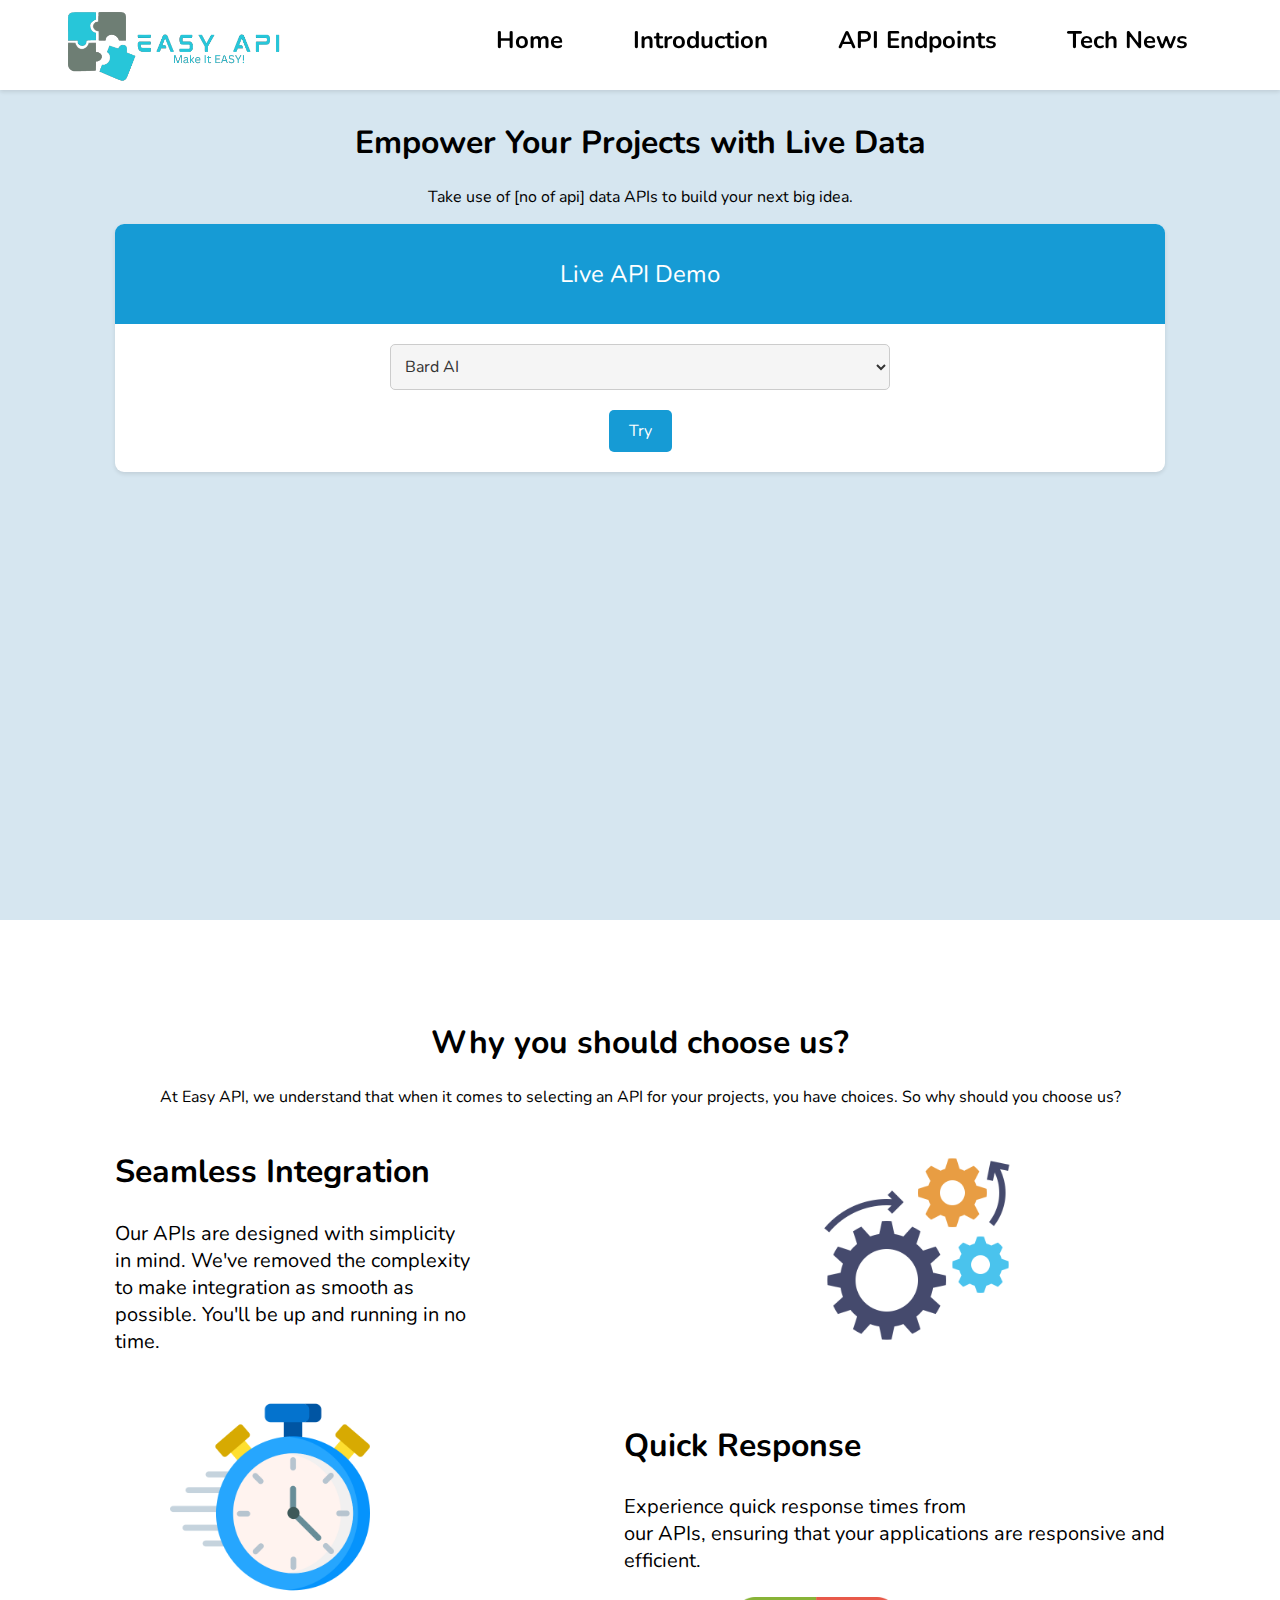
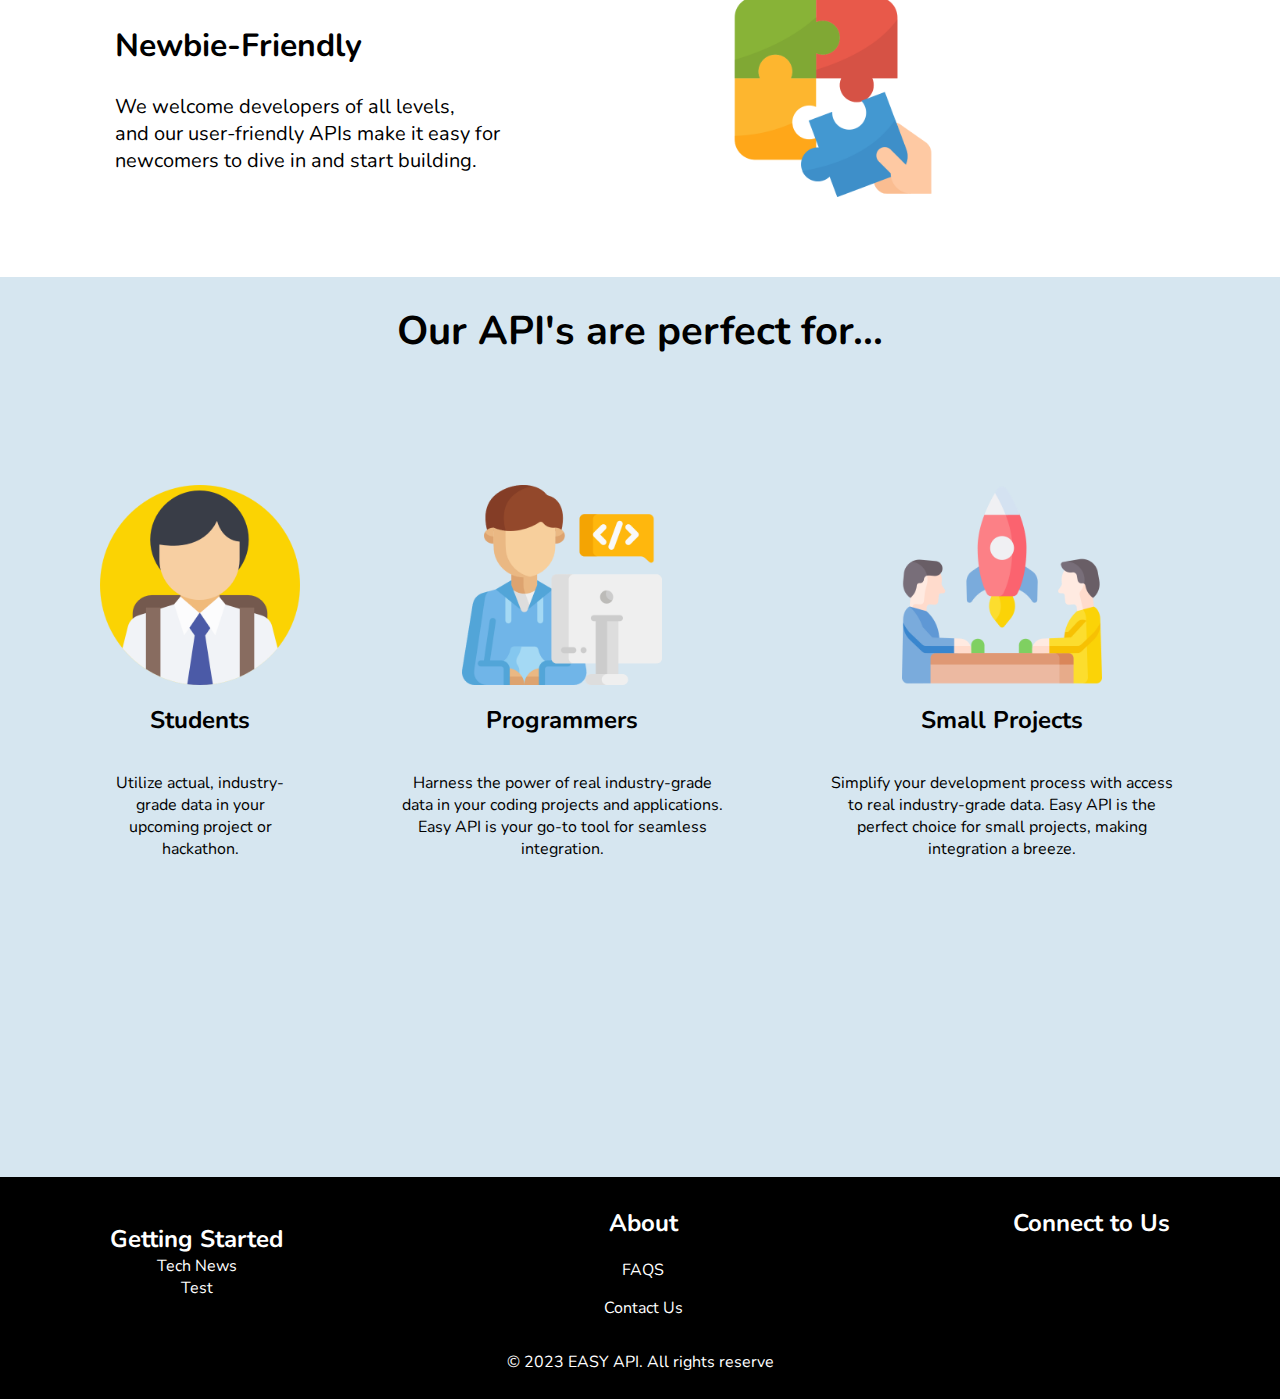
<file: index.html>
<html>
    <head>
        <!DOCTYPE html>
<link rel="stylesheet" href="style.css">
<link rel="shortcut icon" href="favicon.ico" type="image/x-icon">
<link rel="stylesheet" href="https://cdnjs.cloudflare.com/ajax/libs/font-awesome/6.4.2/css/all.min.css" integrity="sha512-z3gLpd7yknf1YoNbCzqRKc4qyor8gaKU1qmn+CShxbuBusANI9QpRohGBreCFkKxLhei6S9CQXFEbbKuqLg0DA==" crossorigin="anonymous" referrerpolicy="no-referrer" />
<meta name="viewport" content="width=device-width, initial-scale=1.0">

<meta http-equiv="Content-Type" content="text/html;charset=UTF-8">
</head>
    <body>
                <div class="container">
            <header class="header_main">
                <img src="logo.png" alt="Logo of easy apiS" >
        <nav class="navbar">
                <a href="" class="">
                         <p>Home</p>
                        </a>
                        <a href="" class="">
                            <p>Introduction</p>
                           </a>
                           <a href="api.html" class="">
                            <p>API Endpoints</p>
                           </a>
                           <a href="" class="">
                            <p>Tech News</p>
                           </a>
                </nav>
        </header>
    </div>
       
        <section class="main">
            <h1>Empower Your Projects with Live Data</h1>
            <p>Take use of [no of api] data APIs to build your next big idea.</p>
                <div class="api-demo-form">
                    <div class="title">
                        <p>Live API Demo</p>
                    </div>
                    <select class="api" name="api">                        <option value="bard">Bard AI</option>
                        <option value="blackai">Blackbox AI</option>
                    <option value="advice">Advice API</option>
                    <option value="ytdl">Youtube API</option>
                        <option value="fun-fact">Fun Fact API</option>
                    <option value="historyfigure">History Figure</option>
                    <option value="spamngl">NGL Spammer</option>
                    <option value="grammarly">Grammar Check</option>
                    <option value="anime"></option>
                    <option value="logo">Logo API</option>



                    </select>

                    <div class="try">
                        <div class="button">Try</div>
                    </div>
                    <div id="inputContainer">
                        <!-- The text box and button will be added dynamically here -->
                      </div>
                </div>
        </section>
            <section class="middle">
                <div class="top">
                    <h1>Why you should choose us?</h1>
                    <p>At Easy API, we understand that when it comes to selecting an API for your projects, you have choices. So why should you choose us?</p>
                </div>
                <div class="reasons">
                <div class="reason_1st">
                    <div class="r1-content">
                    <h2>Seamless Integration</h2>
                    <p>Our APIs are designed with simplicity </br>
                        in mind. We've removed the complexity </br>to make integration as smooth as</br> 
                        possible. You'll be up and running in no </br>
                        time.</p>
                    </div>
                    <img src="img\engineering.png" alt="">
                    </div></br>
                    <div class="reason_2nd">
                        <img src="img\stopwatch.png" alt="">
                            <div class="r2-content">
                        <h2>Quick Response</h2>
                        <p> Experience quick response times from</br> 
                            our APIs, ensuring that your applications are responsive and
                        </br> efficient.</p>
                    </div>
                    </div>
                    <div class="reason_3rd">
                        <div class="r3-content">
                        <h2>Newbie-Friendly</h2>
                        <p>We welcome developers of all levels,</br>
                             and our user-friendly APIs make it easy for</br> 
                             newcomers to dive in and start building.</p>
                       
                    </div>
                    <img src="img\jigsaw.png" alt="">
                </div>
                </div>
            </section>
               
    
                <section class="last">
                    <div class="container_0">
                    <div class="head-content">
                        <h1>Our API's are perfect for...</h1>
                    </div>
<div class="main-con">
   
        <div class="students" id="items">
 <img src="img\student.png" alt="" srcset="">
            <h2>Students</h2>
            <p>Utilize actual, industry-grade data in your upcoming project or hackathon.</p>
        </div>
        <div class="programmers" id="items">
<img src="img\programmer.png" alt="">
<h2>Programmers</h2>
<p>Harness the power of real industry-grade data in your coding projects and applications. Easy API is your go-to tool for seamless integration.</p>    
</div>
<div class="startups" id="items">
<img src="img\startup (1).png" alt="">
<h2>Small Projects</h2>
<p>Simplify your development process with access to real industry-grade data. Easy API is the perfect choice for small projects, making integration a breeze.</p>
</div>
    </div>
</div>
        </section>
                    <footer class="menu">
                        <div class="connect-content"></div>
                        <div class="con">
<div class="started">
    <h2>Getting Started</h2>
    <p>Tech News</p>
        <p>Test</p>
</div>
<div class="about">
    <h2>About</h2>
    <p>FAQS</p>
    <p>Contact Us</p>

</div>
<div class="connect">
   
    <h2>Connect to Us</h2>
    <div class="icons">
   <a href="https://www.facebook.com/easyapi1" target="_blank" rel="noopener noreferrer"><i class="fa-brands fa-facebook fa-2xl" style="color: #ffffff;"></i>   </a>
   <a href="https://github.com/Bug-Fixed-Easy-API"><i class="fa-brands fa-github" style="color: #ffffff;"></i>
   </a>
   <a href="https://www.facebook.com/messages/t/141729199023242"><i class="fa-brands fa-facebook-messenger fa-xl" style="color: #ffffff;"></i></a>
</div>
</div>

</div>
<div class="copyright">
    <p> &copy; 2023 EASY API. All  rights reserve </p>
</div>
</div>
            </footer>
</body>
<script src="script.js"></script>
</html>
</file>
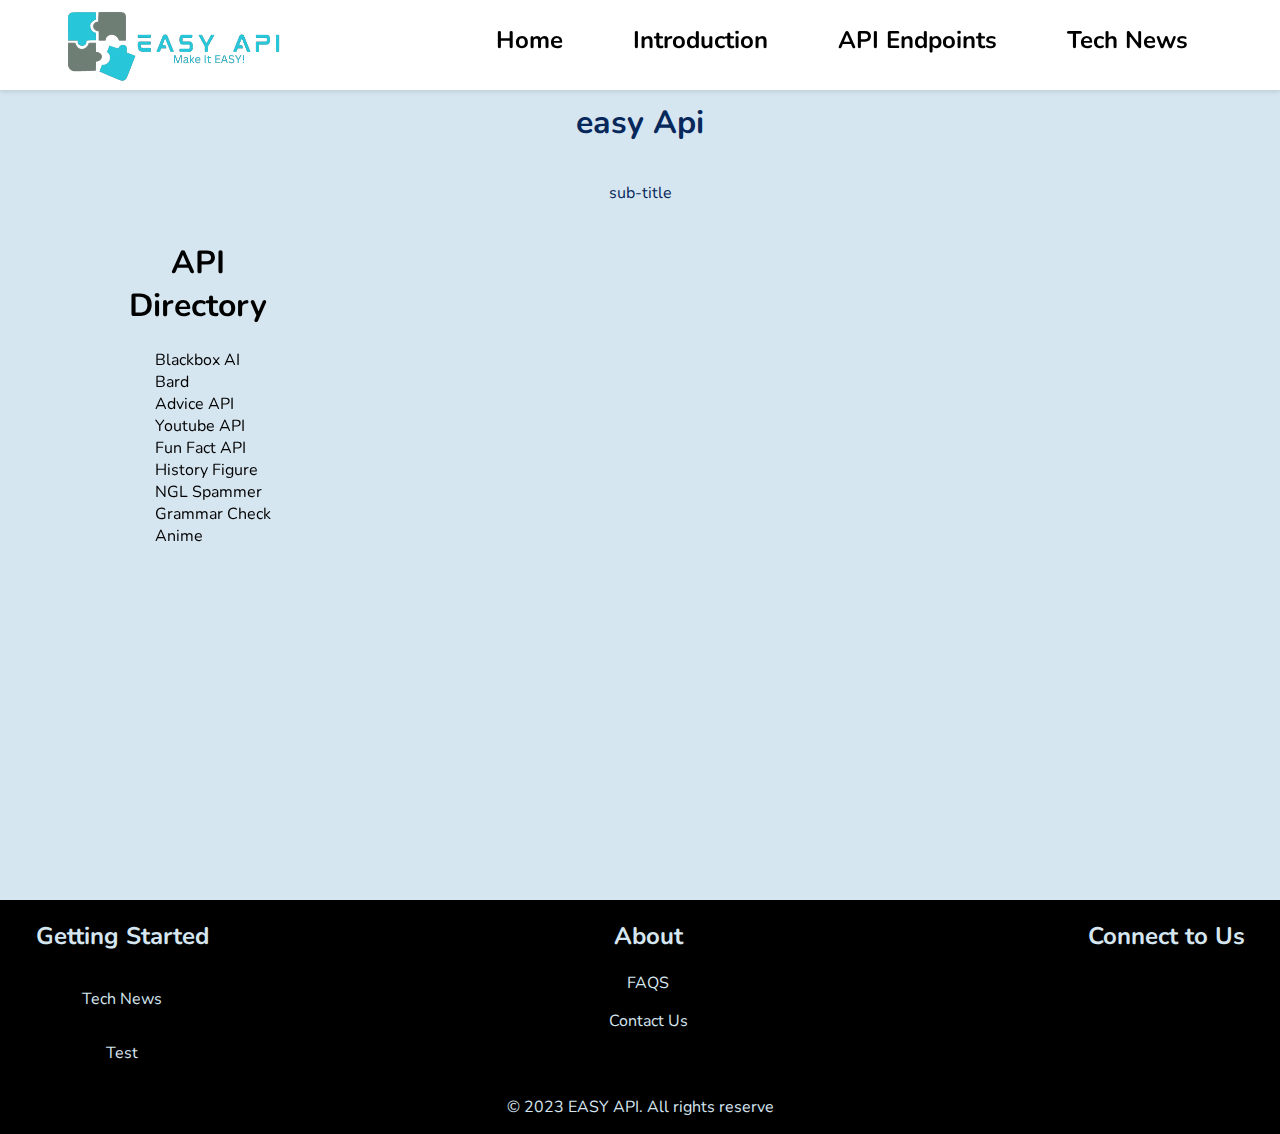
<file: api.html>
<!DOCTYPE html>
<html>
    <head>
       
<link rel="stylesheet" href="style0.css">
<link rel="shortcut icon" href="favicon.ico" type="image/x-icon">
<link rel="stylesheet" href="https://cdnjs.cloudflare.com/ajax/libs/font-awesome/6.4.2/css/all.min.css" integrity="sha512-z3gLpd7yknf1YoNbCzqRKc4qyor8gaKU1qmn+CShxbuBusANI9QpRohGBreCFkKxLhei6S9CQXFEbbKuqLg0DA==" crossorigin="anonymous" referrerpolicy="no-referrer" />
<meta name="viewport" content="width=device-width, initial-scale=1.0">

<meta http-equiv="Content-Type" content="text/html;charset=UTF-8">
</head>

    <body>
     
        <header class="header_main">
            <img src="logo.png" alt="Logo of easy apiS" >
        <nav class="navbar">
            <a href="" class="">
                     <p>Home</p>
                    </a>
                    <a href="" class="">
                        <p>Introduction</p>
                       </a>
                       <a href="" class="">
                        <p>API Endpoints</p>
                       </a>
                       <a href="" class="">
                        <p>Tech News</p>
                       </a>
            </nav>
        </header> 
   
        <section class="main">
            <div class="api-title">
            <h1 id="title">easy Api</h1>
            <p id="sub">sub-title</p>
        </div>
            <div class="container">
           <div class="api-directory">
            <h1>API Directory</h1>
 <ol>
    <li id="blackai" api="api/blackai">Blackbox AI</li>
    <li id="bard" api="api/bard">Bard</li>
    <li id="advice" api ='api/advice'>Advice API</li>
    <li id="yt" api="api/ytdl">Youtube API</li>
    <li id="ff" api="api/funfact">Fun Fact API</li>
    <li id="hf" api="api/historyfigure">History Figure</li>
    <li id="ngl" api="api/proxy">NGL Spammer</li>
    <li id="grammar" api="api/grammarly">Grammar Check</li>
    <li id="anime" api="api/waifu">Anime</li>
            

           </div>
           <div class="main-content">
          
           </div>
        </div>
        </section>
   
</body>
<footer class="menu">
    <div class="con">
<div class="started">
<h2>Getting Started</h2>
<p>Tech News</p>
<p>Test</p>
</div>

<div class="about">
<h2>About</h2>
<p>FAQS</p>
<p>Contact Us</p>
</div>

<div class="connect">
<h2>Connect to Us</h2>
<div class="icons">
<a href="https://www.facebook.com/easyapi1" target="_blank" rel="noopener noreferrer"><i class="fa-brands fa-facebook fa-2xl" style="color: #ffffff;"></i>   </a>
<a href="https://github.com/Bug-Fixed-Easy-API"><i class="fa-brands fa-github" style="color: #ffffff;"></i>
</a>
<a href="https://www.facebook.com/messages/t/141729199023242"><i class="fa-brands fa-facebook-messenger fa-xl" style="color: #ffffff;"></i></a>
</div>
</div>

</div>

<div class="copyright">
<p> &copy; 2023 EASY API. All  rights reserve </p>
</div>
</footer>
<script src="script.js"></script>
<script src="script2.js"></script>
</html>
</file>
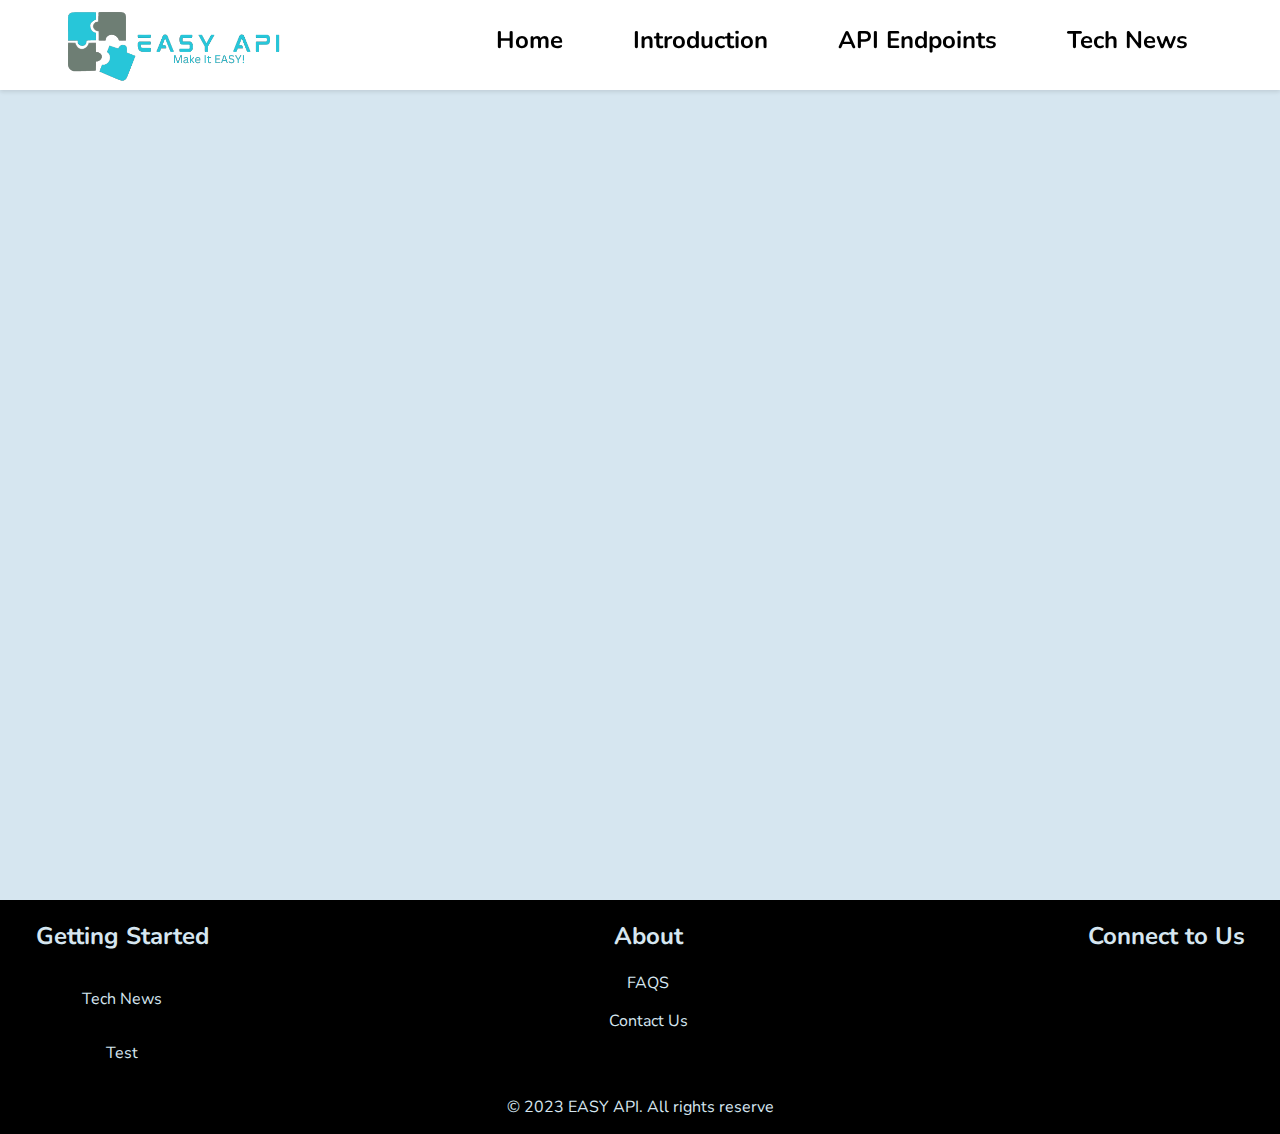
<file: introduction.html>
<!DOCTYPE html>
<html>
    <head>
       
<link rel="stylesheet" href="style0.css">
<link rel="stylesheet" href="https://cdnjs.cloudflare.com/ajax/libs/font-awesome/6.4.2/css/all.min.css" integrity="sha512-z3gLpd7yknf1YoNbCzqRKc4qyor8gaKU1qmn+CShxbuBusANI9QpRohGBreCFkKxLhei6S9CQXFEbbKuqLg0DA==" crossorigin="anonymous" referrerpolicy="no-referrer" />
<meta name="viewport" content="width=device-width, initial-scale=1.0">

<meta http-equiv="Content-Type" content="text/html;charset=UTF-8">
</head>

    <body>
        <header class="header_main">
            <img src="logo.png" alt="Logo of easy apiS" >
        <nav class="navbar">
            <a href="" class="">
                     <p>Home</p>
                    </a>
                    <a href="" class="">
                        <p>Introduction</p>
                       </a>
                       <a href="" class="">
                        <p>API Endpoints</p>
                       </a>
                       <a href="" class="">
                        <p>Tech News</p>
                       </a>
            </nav>
        </header> 
   
        <section class="main">
        
        </section>
   
</body>
<footer class="menu">
    <div class="con">
<div class="started">
<h2>Getting Started</h2>
<p>Tech News</p>
<p>Test</p>
</div>

<div class="about">
<h2>About</h2>
<p>FAQS</p>
<p>Contact Us</p>
</div>

<div class="connect">
<h2>Connect to Us</h2>
<div class="icons">
<a href="https://www.facebook.com/easyapi1" target="_blank" rel="noopener noreferrer"><i class="fa-brands fa-facebook fa-2xl" style="color: #ffffff;"></i>   </a>
<a href="https://github.com/Bug-Fixed-Easy-API"><i class="fa-brands fa-github" style="color: #ffffff;"></i>
</a>
<a href="https://www.facebook.com/messages/t/141729199023242"><i class="fa-brands fa-facebook-messenger fa-xl" style="color: #ffffff;"></i></a>
</div>
</div>

</div>

<div class="copyright">
<p> &copy; 2023 EASY API. All  rights reserve </p>
</div>
</footer>
<script src="script.js"></script>
<script src="script2.js"></script>
</html>
</file>
<file: style.css>
@import url('https://fonts.googleapis.com/css2?family=Nunito:wght@200;300;400&display=swap');

* {
  box-sizing: border-box;
  font-family: 'Nunito', sans-serif;
  text-decoration: none;
  scroll-behavior: smooth;
}

body::-webkit-scrollbar {
  display: none;
}

body {
    margin: auto;
  background-color: #D6E6F0;
}

.container {
  color: #fff;
  padding: 10px;
  text-align: center;
}

.header_main {
    top: 0;
    right: 0; 
    left: 0;
    width: 100%;
    position: fixed;
    height: fit-content;
    background-color: white;
    display: flex;
    justify-content: space-between;
    transition: top 1.2s ease;
    box-shadow: 0 2px 4px rgba(0, 0, 0, 0.1);
}

.header_main img {
    margin-left: auto; 
    margin-right: auto; 
    display: block; 
    max-height: 90px;
}

.navbar {
    margin-right: auto;
    /*border: 1px solid black;*/
    justify-content: flex-end; 
    display: flex;
    gap: 20px;
    width: 70%;
}

.navbar a {
    font-size: x-large;
    text-decoration: none;
    color: black;
    font-weight: bolder;
    font-family: 'Nunito', sans-serif;
    margin-right: 50px;
}

.navbar a:hover {
        color: #02A7F0;
}

section {
  min-height: 100vh;
  padding: 5rem 9%;
}
.api-demo-form {
  display: flex;
  flex-direction: column;
  padding-bottom: 20px;
  height: auto;
  width:auto;
  margin-left: auto;
  margin-right: auto;
justify-content: center;
  background-color: #fff;
  border-radius: 9px;
  box-shadow: 0 2px 4px rgba(0, 0, 0, 0.1);
  }


.api-demo-form .title {
  text-align: center;
  font-size: 24px;
  margin-bottom: 20px; 
  background-color: #169BD5;
  color: #fff;
  padding: 10px;
  border-radius: 9px 9px 0 0; 
}

.api-demo-form select {
  margin: auto;
  width: 500px  ;
  padding: 10px;
  border: 1px solid #ccc;
  border-radius: 5px;
  background-color: #f5f5f5;
  color: #333;
  font-size: 16px;
  outline: none;
}

.api-demo-form select::after {
  content: '\25BC'; 
  position: absolute;
  top: 15px;
  right: 10px;
  font-size: 16px;
}

.api-demo-form select option {
  background-color: #fff;
  color: #333;
}

.api-demo-form select option:hover {
  background-color: #169BD5;
  color: #fff;
}
/* Style the button */
.try {
  text-align: center;
  margin-top: 20px; /* Add space above the button */
}

/* Style the input container */
#inputContainer {
  display: none;
  margin-top: 10px; /* Add spacing below the dropdown */
}

/* Style the text box (input) */
#inputContainer .parameter[type="text"] {
  padding: 5px;
  border: 1px solid #ccc;
  border-radius: 5px;
  margin-right: 10px; /* Add spacing between input and button */
}

.parameter{
  margin: auto;
  width: 200  ;
  padding: 10px;
  border: 1px solid #ccc;
  border-radius: 5px;
  background-color: #f5f5f5;
  color: #333;
  font-size: 16px;
  outline: none;}
/* Style the "Send Request" button */
#inputContainer .sendreq {
  padding: 5px 10px;
  background-color: #169BD5;
  color: #fff;
  border: none;
  border-radius: 5px;
  cursor: pointer;
}

/* Hover effect for the button */
#inputContainer button:hover {
  background-color: #137c9b; /* Darker shade on hover */
}


.try .button {
  display: inline-block;
  padding: 10px 20px;
  background-color: #169BD5;
  color: #fff;
  font-size: 16px;
  border: none;
  border-radius: 5px;
  cursor: pointer;
  transition: background-color 0.3s;
}

.try .button:hover {
  background-color: #137c9b; /* Darker shade on hover */
}

/* Add a click effect */
.try .button:active {
  background-color: #0e5f7f; /* Even darker shade when clicked */
}



.main {
  text-align: center;
         background-color: #D6E6F0;
}
.main h1{
  font-size: xx-large;
  font-weight: bolder;
  font-family: 'Nunito', sans-serif;

}
.middle {
        background-color: #fff;
         padding: 5rem 9%;
}
.top{

  text-align: center;
  
}
.top h1{
  font-style: normal ;
  font-weight: bolder;
  font-size: xx-large;
}
.reasons {
  display: flex;
  justify-content: space-evenly;
  flex-direction: column; /* Keep the flex-direction as column */
}
.reasons h2 {
font-size: xx-large;
}
.reasons p {
  font-size: 20px!important;
}
.reasons .reason_1st {

  display: flex;
  flex-direction: row;
  gap:200px;
}

.reasons .reason_2nd {
  gap:200px;
  width: 100%;
  display: flex;
flex-direction: row;
justify-content: flex-end;
}
.reasons .reason_2nd p{
  font-size: large;
  
}
.reasons .reason_3rd{
  
  display: flex;
  flex-direction: row;
}
.reasons .reason_1st img{

  margin: auto;
  justify-content: flex-end;
  height: 200px;
  width: auto;
}
.reasons .reason_2nd img{
  margin: auto;
  justify-content: flex-end;
  height: 200px;
  width: auto;
}
.reasons .reason_3rd img{
  margin: auto;
  justify-content: flex-end;
  height: 200px;
  width: auto;
}
.container_0{
margin-top: 0px;
  display: flex;
  flex-direction: column;
  gap: 100px;
}
.last {
  margin-left: 100px;
  margin-right: 100px;
  padding: 0;
  text-align: center;
}
.last h1{
  font-size: 40px;
}
.last .main-con{
  justify-content: center;
  text-align: center;
  display: flex;
  gap: 100px;
}
.last img{
  align-self: center;
  width: 200px;
  height: 200px;
}
.last .main-con #items{
  display: flex;
  flex-direction: column;
  justify-content: center;

}
.last .main-con .students{
  align-self: flex-start;
}
.last .main-con .programmers{
  align-content: center;
}
.menu {
  align-content: center;
  gap: 50px;
 
  background-color: black;
  justify-content: space-between;
  padding: 10px;
}
.con{
  padding-left: 100px;
  padding-right: 100px;
  margin-right: auto;
  margin-left: auto;
  display: flex;
  flex-direction: row;
}
.menu {
  padding: auto;
}
.menu .started {
  margin: auto;
text-align: center;
  display: flex;
  flex-direction: column;
  align-items: flex-start;
  color: white;
}
.menu .started h2 {
  margin: 0;
  padding: 0; 
  font-size: 24px;
}

.menu .started p {
  width: 100%;
  justify-content: center;
  text-align: center;
  margin: 0; 
  font-size: 16px; 
}
.about {
  color: #fff;
  text-align: center; 
  flex: 1; 
  margin: 0 10px; 
}


.middle{
  display: flex;
  flex-direction: column;
}


.connect {
  display: block;
  flex-direction: column;
  gap: 10px;
  justify-content: flex-end;
  color: #fff;
  text-align: right; 
  margin-left: 10px; 
}
.connect-content{
  background-color: #02A7F0;
  display: flex;
  flex-direction: column;
}
.icons i {
  font-size: 2em;
}
.icons{ 
  
  font-size: larger;
  justify-content: center;
  align-items: center;
  display: flex;
  gap: 20px;
  flex-direction:row  ;
}
.copyright{
  bottom: 0;
  text-align: center;
  color: white;
}
</file>
<file: style0.css>
@import url('https://fonts.googleapis.com/css2?family=Nunito:wght@200;300;400&display=swap');

* {
  box-sizing: border-box;
  font-family: 'Nunito', sans-serif;
  text-decoration: none;
  scroll-behavior: smooth;
}
body{
    margin: auto;
    background-color: #D6E6F0;
}
section {
    min-height: 100vh;
   padding: 5rem 9%;
}
header{
    top: 0;
    right: 0; 
    left: 0;
    width: 100%;
    position: fixed;
    height: fit-content;
    background-color: rgb(255, 255, 255);
    display: flex;
    justify-content: space-between;
    transition: top 1.2s ease;
    box-shadow: 0 2px 4px rgba(0, 0, 0, 0.1);
}
header img{
    margin-left: auto; 
    margin-right: auto; 
    display: block; 
    max-height: 90px;
}
header nav{
    padding: auto;  
    margin-right: auto;
    /*border: 1px solid black;*/
    justify-content: flex-end; 
    display: flex;
    gap: 20px;
    width: 70%;
}
header nav a{
    font-size: x-large;
    text-decoration: none;
    color: black;
    font-weight: bolder;
    font-family: 'Nunito', sans-serif;
    margin-right: 50px;
}

footer{
    padding: auto;
    color: #D6E6F0;
    background-color: black;
text-align: center;
    display: flex;
    flex-direction: column;
}
footer .con{
    margin-left: auto;
    margin-right: auto;
    display: flex;
    flex-direction: row;
    gap: 400px;
}
.started{
    display: flex;
    flex-direction: column;
    
}
.container{
    position: relative;
    display: flex;
    flex-direction: row;
}
.main{
    display: flex;
    flex-direction: column;
    gap: 0;
    
}
.api-directory{
    cursor: pointer;
    text-align: center;
    padding-right: 20px;
    height: 100%;
}
.api-directory ol {
    padding: auto;
    text-align: center;
    list-style-type: none;
  }
  
  .api-directory li {
    text-align: left;
  }
  .main-content{
    padding: auto;
    height: auto;
width: 100%;
}
.api-title{
 display: flex;
 flex-direction: column;
 color: #07285b;

    text-align: center;
}
.apiurl{
    text-align: start;
justify-content: flex-start;
    font-size: xx-large;
    font-weight: bolder;
    color: #07285b;
    border-bottom: 1px solid gray;
}
#apiurl{
    color: green;
}
.getss{
    
    margin-left: 20px;
    color:#e83e8c;
}
</file>
